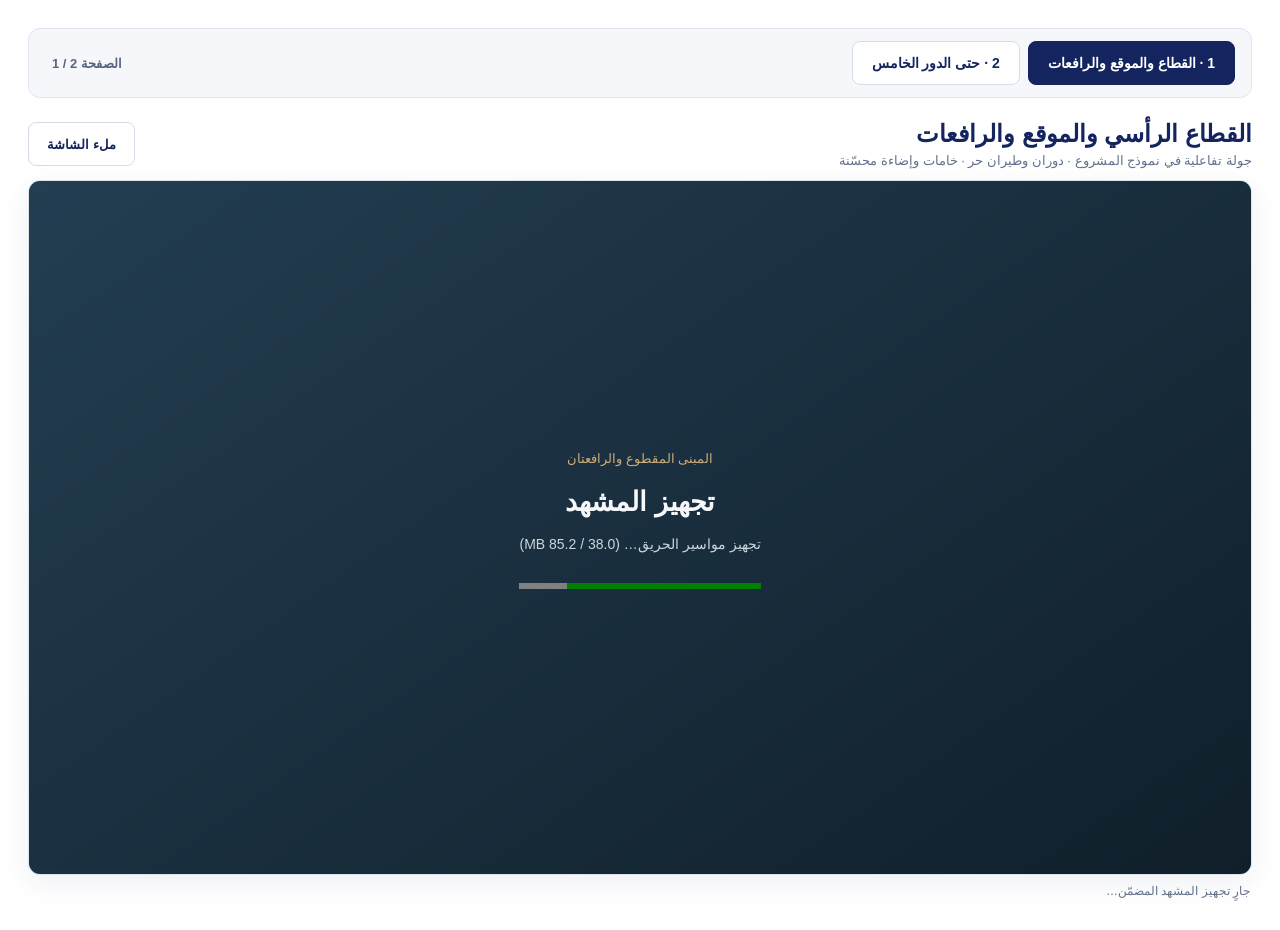
<file: index.html>
<!DOCTYPE html>
<html lang="en">
<head>
<meta charset="UTF-8">
<meta name="viewport" content="width=device-width, initial-scale=1">
<title>والدورف أستوريا — القطاع والموقع والرافعات</title>
<style>
  :root{
    --navy:#0d1b4b;
    --navy-2:#13245e;
    --blue:#1f6fd6;
    --green:#1c8a4a;
    --orange:#e08a1e;
    --red:#d23b3b;
    --grey:#d9dce3;
    --bg:#ffffff;
    --card-bg:#f7f8fb;
  }
  *{box-sizing:border-box;}
  body{
    margin:0;
    font-family:'Segoe UI', Arial, sans-serif;
    background:var(--bg);
    color:var(--navy);
    padding:28px;
  }
  .page{ display:none; }
  .page.active{ display:block; animation: fadeInOutLoopPage .5s ease; }
  @keyframes fadeInOutLoopPage{ from{opacity:0;} to{opacity:1;} }
</style>

<style id="reportTwoPageStyle">
.report-pager{max-width:1560px;margin:0 auto 22px;display:flex;align-items:center;justify-content:space-between;gap:14px;padding:12px 16px;background:#f5f7fb;border:1px solid #e0e5ef;border-radius:12px;font-family:'Segoe UI',Tahoma,sans-serif;}
.report-page-buttons{display:flex;gap:8px;flex-wrap:wrap}.report-page-button{border:1px solid #d5dce8;background:white;color:#13245e;padding:11px 19px;border-radius:8px;font:700 14px 'Segoe UI',Tahoma,sans-serif;cursor:pointer;min-height:44px;}
.report-page-button[aria-current="page"]{background:#13245e;border-color:#13245e;color:white}.report-page-button:focus-visible,.walk-report-fullscreen:focus-visible{outline:3px solid #69a8fa;outline-offset:3px}
.report-counter{font-size:13px;font-weight:700;color:#586582;white-space:nowrap}.report-counter span{display:inline-block;margin-inline-start:7px;direction:ltr}
#page1{max-width:1560px;margin:0 auto;break-before:page}.walk-report-heading{display:flex;align-items:center;justify-content:space-between;gap:15px;margin-bottom:12px}.walk-report-heading h2{font-size:24px;margin:0;color:#13245e}.walk-report-heading p{margin:5px 0 0;color:#61718c;font-size:13px}.walk-report-fullscreen{background:#fff;border:1px solid #d5dce8;color:#13245e;border-radius:8px;padding:11px 18px;font:700 13px 'Segoe UI',Tahoma,sans-serif;cursor:pointer;white-space:nowrap;min-height:44px}
.walk-report-shell{position:relative;background:#e9eff3;border:1px solid #dce3ea;border-radius:12px;overflow:hidden;height:calc(100dvh - 205px);min-height:620px;box-shadow:0 8px 28px #13245e12}
#reportWalkthrough{display:block;width:100%;height:100%;border:0}.walk-report-shell:fullscreen{width:100vw;height:100dvh;max-width:none;min-height:0;border:0;border-radius:0}.walk-report-status{font-size:12px;color:#62738b;margin:9px 2px 0;min-height:18px}.walk-report-print{display:none}
@media(max-width:720px){body{padding:12px}.report-pager{padding:10px;gap:10px;margin-bottom:16px}.report-page-button{font-size:12px;padding:10px 12px}.report-counter{font-size:11px}.walk-report-heading h2{font-size:20px}.walk-report-heading p{font-size:11px}.walk-report-fullscreen{font-size:11px;padding:10px}.walk-report-shell{min-height:650px;height:calc(100dvh - 190px)}}
@media print{.report-pager,.walk-report-fullscreen,.walk-report-shell,.walk-report-status{display:none!important}#page1{display:block!important;page-break-before:always}.walk-report-print{display:block;font-size:16px;color:#13245e;padding:40px;border:1px solid #ddd}}
@media(prefers-reduced-motion:reduce){.page.active{animation:none}}
</style>
<style>#page2{max-width:1560px;margin:0 auto;break-before:page}</style></head>
<body>
<nav class="report-pager" aria-label="صفحة التقرير" dir="rtl"><div class="report-page-buttons"><button class="report-page-button" type="button" id="reportPage1" data-report-page="1" aria-controls="page1" aria-current="page">1 · القطاع والموقع والرافعات</button><button class="report-page-button" type="button" id="reportPage2" data-report-page="2" aria-controls="page2">2 · حتى الدور الخامس</button></div><div class="report-counter">الصفحة <span id="pagerCounter">1 / 2</span></div></nav>
<style>#page1{max-width:1560px;margin:0 auto;break-before:page}@media print{#page1{display:block!important;page-break-before:always}}</style>
<div id="page1" class="page active" aria-hidden="false"><div class="walk-report-heading" dir="rtl"><div><h2>القطاع الرأسي والموقع والرافعات</h2><p>جولة تفاعلية في نموذج المشروع · دوران وطيران حر · خامات وإضاءة محسّنة</p></div><button type="button" class="walk-report-fullscreen" id="reportSectionFullscreen">ملء الشاشة</button></div><div class="walk-report-shell" id="reportSectionShell"><iframe id="reportSection" title="جولة المبنى المقطوع والرافعتين" allow="fullscreen" style="display:block;width:100%;height:100%;border:0"></iframe></div><div id="reportSectionStatus" class="walk-report-status" dir="rtl" role="status">اختر الصفحة لفتح المشهد.</div><div class="walk-report-print" dir="rtl">المشهد ثلاثي الأبعاد متاح تفاعليًا في الصفحة الوحيدة من ملف HTML.</div></div>
<div id="page2" class="page" aria-hidden="true"><div class="walk-report-heading" dir="rtl"><div><h2>حتى الدور الخامس · UP TO 5TH</h2><p>جولة تفاعلية في نموذج المشروع · دوران وطيران حر · خامات وإضاءة محسّنة</p></div><button type="button" class="walk-report-fullscreen" id="reportSection2Fullscreen">ملء الشاشة</button></div><div class="walk-report-shell" id="reportSection2Shell"><iframe id="reportSection2" title="المبنى حتى الدور الخامس وشبكات المواسير" allow="fullscreen" style="display:block;width:100%;height:100%;border:0"></iframe></div><div id="reportSection2Status" class="walk-report-status" dir="rtl" role="status">اختر الصفحة لفتح المشهد.</div><div class="walk-report-print" dir="rtl">المشهد ثلاثي الأبعاد متاح تفاعليًا في الصفحة الثانية من ملف HTML.</div></div>


<script id="reportTwoPageController">
(function(){'use strict';var TOTAL_PAGES=2;window.TOTAL_PAGES=TOTAL_PAGES;var current=0;
var pages=[1,2].map(function(n){var id='reportSection'+(n===1?'':'2');return {n:n,id:id,page:document.getElementById('page'+n),frame:document.getElementById(id),status:document.getElementById(id+'Status'),button:document.getElementById('reportPage'+n),mounted:false};});
function notify(){pages.forEach(function(p){if(p.mounted)p.frame.contentWindow.postMessage({type:'report-section-visibility',visible:p.n===current&&!document.hidden},'*');});}
function mount(p){p.mounted=true;p.status.textContent='جارٍ تجهيز المشهد المضمّن…';var u=p.n===1?'section1.html':'section2.html';if(p.frame.getAttribute('src')===u){p.frame.contentWindow.location.reload();}else{p.frame.src=u;}}
function show(n){n=n===2?2:1;current=n;pages.forEach(function(p){var active=p.n===n;p.page.classList.toggle('active',active);p.page.setAttribute('aria-hidden',String(!active));if(active)p.button.setAttribute('aria-current','page');else p.button.removeAttribute('aria-current');});document.getElementById('pagerCounter').textContent=n+' / '+TOTAL_PAGES;var p=pages[n-1];if(!p.mounted)requestAnimationFrame(function(){mount(p);});notify();if(location.hash!=='#page'+n)history.replaceState(null,'',location.pathname+location.search+'#page'+n);}
pages.forEach(function(p){p.button.onclick=function(){show(p.n);};p.frame.addEventListener('load',notify);document.getElementById(p.id+'Fullscreen').onclick=async function(){try{if(document.fullscreenElement)await document.exitFullscreen();else await document.getElementById(p.id+'Shell').requestFullscreen();}catch(e){p.status.textContent='استخدم تكبير المتصفح لعرض المشهد.';}};});
document.addEventListener('visibilitychange',notify);window.addEventListener('hashchange',function(){show(location.hash==='#page2'?2:1);});window.addEventListener('message',function(e){var p=pages.find(function(p){return e.source===p.frame.contentWindow;});if(!p)return;if(e.data?.type==='report-section-ready'){p.frame.dataset.ready='true';p.status.textContent='اسحب للدوران · الطيران الحر: WASD · الصعود والنزول: E / Q · حفظ صورة بدقة 4K';notify();}if(e.data?.type==='report-section-paused')p.frame.dataset.paused=String(e.data.paused);if(e.data?.type==='report-section-error')p.status.textContent=e.data.message;if(e.data?.type==='report-section-reload')mount(p);});show(location.hash==='#page2'?2:1);
})();</script>
</body></html>
</file>
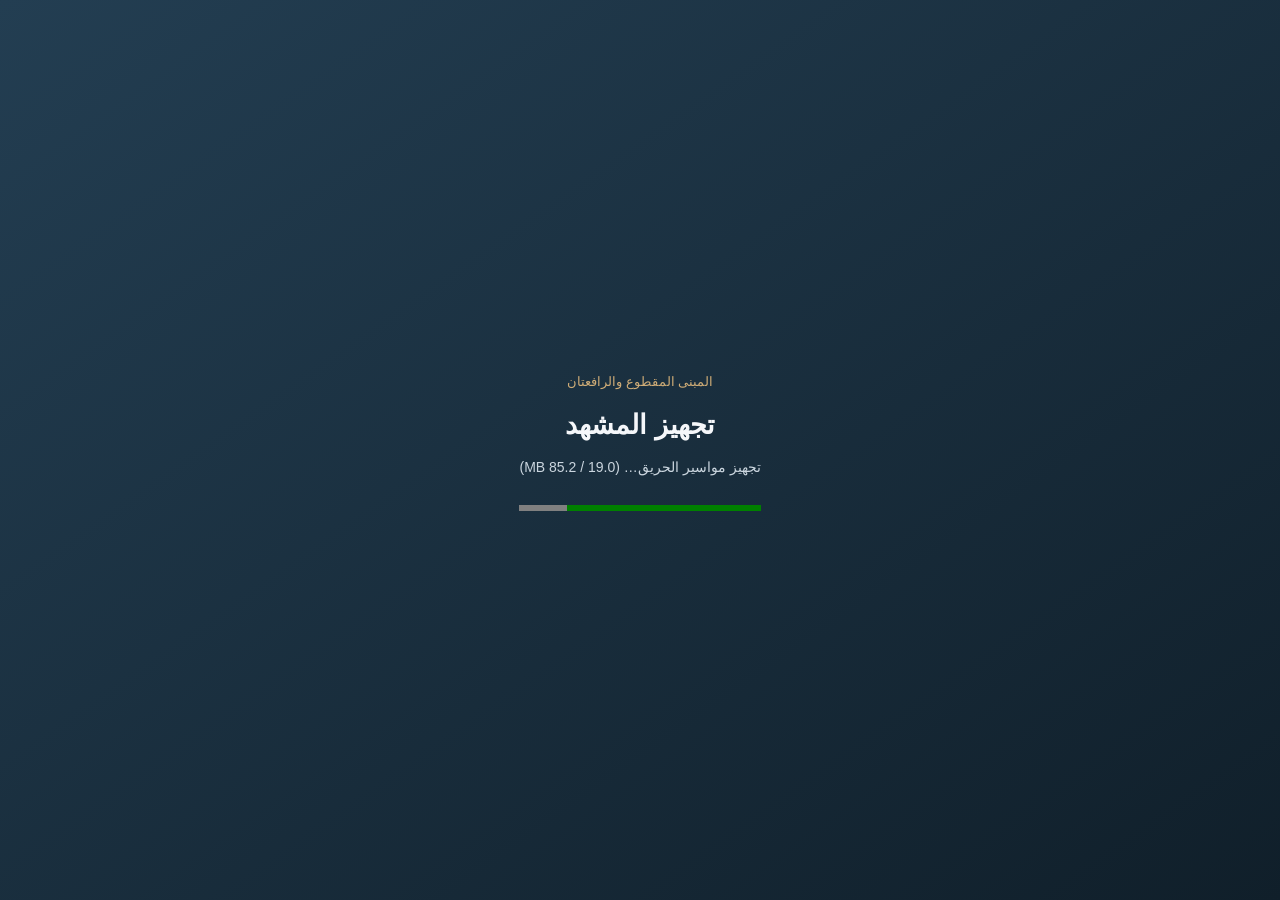
<file: section1.html>
<!DOCTYPE html><html lang="ar" dir="rtl"><head><meta charset="utf-8"><meta name="viewport" content="width=device-width,initial-scale=1"><title>والدورف أستوريا — القطاع والموقع</title><link rel="stylesheet" href="assets/css/section.css"></head><body><canvas id="canvas" tabindex="0" aria-label="مشهد ثلاثي الأبعاد للمبنى المقطوع والرافعتين؛ اسحب للدوران أو اختر الطيران الحر"></canvas><header class="header"><h1>والدورف أستوريا · المدينة المنورة</h1><p>القطاع الرأسي والموقع — جولة تفاعلية</p></header><details class="panel" open><summary>التحكم بالمشهد</summary><div class="controls"><span class="label">طريقة التحرك</span><div class="row"><button id="orbit" aria-pressed="true">دوران</button><button id="fly" aria-pressed="false">طيران حر</button></div><span class="label">نقطة المشاهدة</span><select id="view" aria-label="نقطة المشاهدة"><option value="overview">المبنى والرافعتان</option><option value="section">واجهة القطاع</option><option value="worker">العامل · الدور المحدد</option><option value="waste">مسار إلقاء المخلفات</option><option value="wasteEnd">نهاية المسار بالدور السفلي</option><option value="inside">داخل القطاع</option><option value="roof">السطح</option><option value="top">المخطط العلوي</option></select><span class="label">جودة العرض</span><select id="quality" aria-label="جودة العرض"><option value="high">عالية</option><option value="ultra">فائقة · عرض بدقة أعلى</option><option value="balanced">متوازنة · حركة أسرع</option></select><span class="label">الإضاءة</span><select id="lighting" aria-label="الإضاءة"><option value="day">نهار صافٍ</option><option value="warm">شمس دافئة</option></select><span class="label">عناصر المشهد</span><label class="check"><input id="ph" type="checkbox" checked>شبكة PH · 80003</label><label class="check"><input id="fire" type="checkbox" checked>مواسير الحريق</label><label class="check"><input id="services" type="checkbox" checked>الجزء المضاف · SYD DR 80002</label><label class="check"><input id="exterior" type="checkbox">الواجهات الخارجية</label><label class="check"><input id="building" type="checkbox" checked>المبنى المقطوع</label><label class="check"><input id="site" type="checkbox" checked>الموقع والمباني المحيطة</label><label class="check"><input id="cranes" type="checkbox" checked>الرافعتان البرجيتان</label><label class="check"><input id="wasteRoute" type="checkbox" checked>مسار إلقاء المخلفات</label><label class="check"><input id="auto" type="checkbox">دوران تلقائي</label><div id="flysettings" hidden><span class="label">سرعة الطيران</span><input id="speed" aria-label="سرعة الطيران" type="range" min="1" max="18" value="7"></div></div></details><div class="bottom"><div class="hint" id="hint">اسحب للدوران · عجلة الفأرة للتقريب · زر الفأرة الأيمن للتحريك<br>انقر مرتين على جزء من المبنى للتركيز عليه</div><div class="actions"><button id="reset">إعادة المنظور</button><button id="shot">حفظ صورة 4K</button><button id="help">طريقة الاستخدام</button></div></div><div id="crosshair"></div><div id="touchpad"><span></span><button data-key="KeyW" aria-label="للأمام">↑</button><button data-key="KeyE" aria-label="ارتفاع">＋</button><button data-key="KeyA" aria-label="يسار">←</button><button data-key="KeyS" aria-label="للخلف">↓</button><button data-key="KeyD" aria-label="يمين">→</button><span></span><button data-key="KeyQ" aria-label="انخفاض">−</button></div><div id="toast" role="status"></div><dialog id="helpdialog"><h2>استكشف المبنى</h2><p><b>الدوران:</b> اسحب بالفأرة أو بإصبع واحد، وقرّب بالعجلة أو بإصبعين. الزر الأيمن يحرك نقطة التركيز.</p><p><b>الطيران الحر:</b> اسحب للنظر، واستخدم <kbd>W A S D</kbd> أو الأسهم للتحرك، <kbd>E</kbd> للصعود و<kbd>Q</kbd> للنزول. اضغط <kbd>Shift</kbd> لزيادة السرعة. على الهاتف استخدم أزرار الاتجاهات.</p><p>يمكن إخفاء المباني المحيطة لعرض القطاع والأدوار السفلية كاملة. الطيران الحر يسمح بعبور العناصر لاستكشاف التفاصيل.</p><button id="closehelp">فهمت</button></dialog><div id="loader"><div class="load-inner"><div style="color:#d0ad77;font-size:13px">المبنى المقطوع والرافعتان</div><h2>تجهيز المشهد</h2><p id="loadstatus">فك بيانات النموذج وتحضير الخامات والإضاءة…</p><progress id="progress" max="100" value="5"></progress><p id="error" role="alert"></p></div></div><script src="assets/js/section1.loader.js"></script><script src="assets/js/section1.app.js"></script></body></html>
</file>
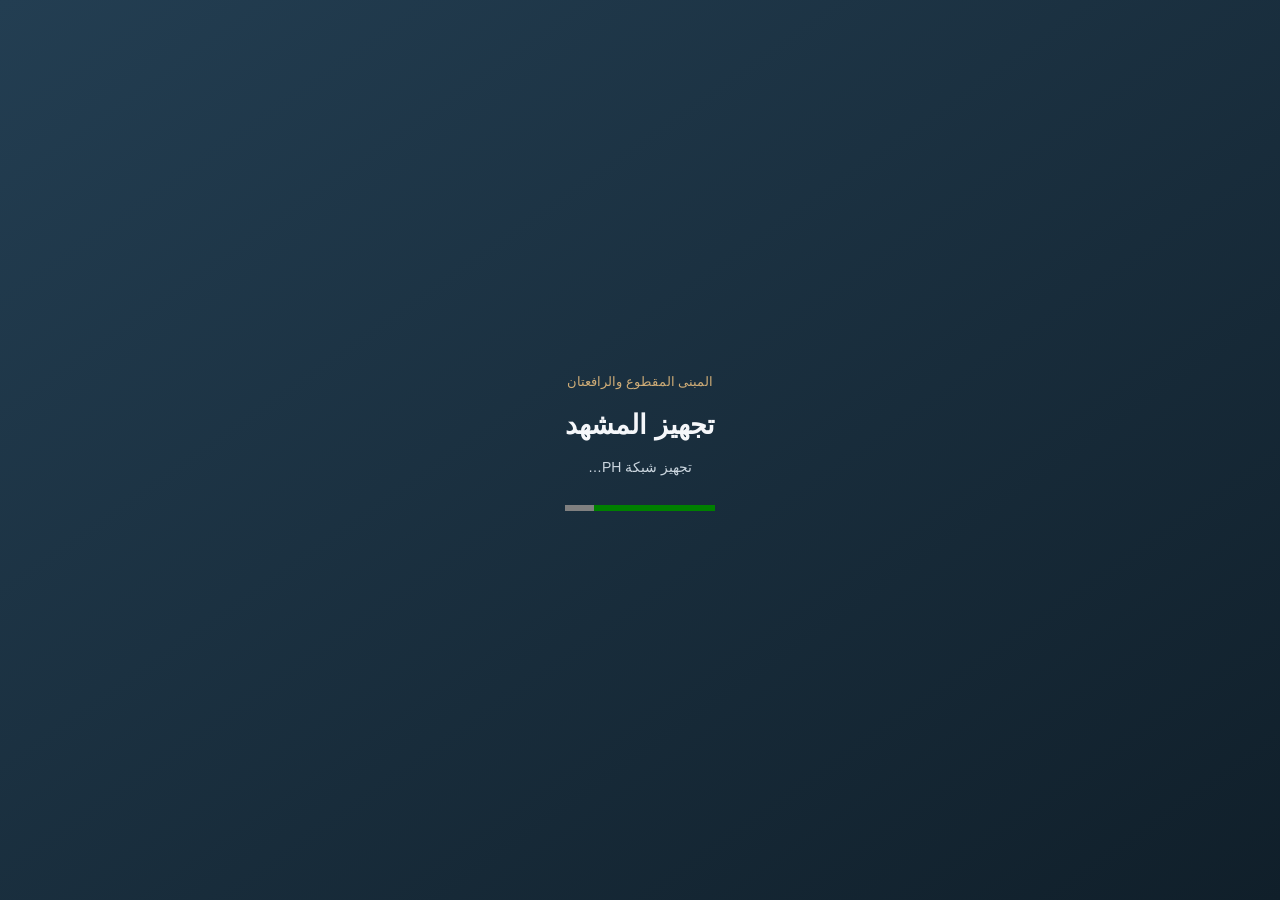
<file: section2.html>
<!DOCTYPE html><html lang="ar" dir="rtl"><head><meta charset="utf-8"><meta name="viewport" content="width=device-width,initial-scale=1"><title>والدورف أستوريا — القطاع والموقع</title><link rel="stylesheet" href="assets/css/section.css"></head><body><canvas id="canvas" tabindex="0" aria-label="مشهد ثلاثي الأبعاد للمبنى المقطوع والرافعتين؛ اسحب للدوران أو اختر الطيران الحر"></canvas><header class="header"><h1>والدورف أستوريا · المدينة المنورة</h1><p>القطاع حتى الدور الخامس — جولة تفاعلية</p></header><details class="panel" open><summary>التحكم بالمشهد</summary><div class="controls"><span class="label">طريقة التحرك</span><div class="row"><button id="orbit" aria-pressed="true">دوران</button><button id="fly" aria-pressed="false">طيران حر</button></div><span class="label">نقطة المشاهدة</span><select id="view" aria-label="نقطة المشاهدة"><option value="overview">المبنى والرافعتان</option><option value="section">واجهة القطاع</option><option value="waste">مسار إلقاء المخلفات</option><option value="wasteEnd">نهاية المسار بالدور السفلي</option><option value="inside">داخل القطاع</option><option value="roof">السطح</option><option value="top">المخطط العلوي</option></select><span class="label">جودة العرض</span><select id="quality" aria-label="جودة العرض"><option value="high">عالية</option><option value="ultra">فائقة · عرض بدقة أعلى</option><option value="balanced">متوازنة · حركة أسرع</option></select><span class="label">الإضاءة</span><select id="lighting" aria-label="الإضاءة"><option value="day">نهار صافٍ</option><option value="warm">شمس دافئة</option></select><span class="label">عناصر المشهد</span><label class="check"><input id="ph" type="checkbox" checked>شبكة PH · 80003</label><label class="check"><input id="fire" type="checkbox" checked>مواسير الحريق</label><label class="check"><input id="services" type="checkbox" checked>الجزء المضاف · SYD DR 80002</label><label class="check"><input id="exterior" type="checkbox">الواجهات الخارجية</label><label class="check"><input id="building" type="checkbox" checked>المبنى المقطوع</label><label class="check"><input id="site" type="checkbox" checked>الموقع والمباني المحيطة</label><label class="check"><input id="cranes" type="checkbox" checked>الرافعتان البرجيتان</label><label class="check"><input id="wasteRoute" type="checkbox" checked>مسار إلقاء المخلفات</label><label class="check"><input id="auto" type="checkbox">دوران تلقائي</label><div id="flysettings" hidden><span class="label">سرعة الطيران</span><input id="speed" aria-label="سرعة الطيران" type="range" min="1" max="18" value="7"></div></div></details><div class="bottom"><div class="hint" id="hint">اسحب للدوران · عجلة الفأرة للتقريب · زر الفأرة الأيمن للتحريك<br>انقر مرتين على جزء من المبنى للتركيز عليه</div><div class="actions"><button id="reset">إعادة المنظور</button><button id="shot">حفظ صورة 4K</button><button id="help">طريقة الاستخدام</button></div></div><div id="crosshair"></div><div id="touchpad"><span></span><button data-key="KeyW" aria-label="للأمام">↑</button><button data-key="KeyE" aria-label="ارتفاع">＋</button><button data-key="KeyA" aria-label="يسار">←</button><button data-key="KeyS" aria-label="للخلف">↓</button><button data-key="KeyD" aria-label="يمين">→</button><span></span><button data-key="KeyQ" aria-label="انخفاض">−</button></div><div id="toast" role="status"></div><dialog id="helpdialog"><h2>استكشف المبنى</h2><p><b>الدوران:</b> اسحب بالفأرة أو بإصبع واحد، وقرّب بالعجلة أو بإصبعين. الزر الأيمن يحرك نقطة التركيز.</p><p><b>الطيران الحر:</b> اسحب للنظر، واستخدم <kbd>W A S D</kbd> أو الأسهم للتحرك، <kbd>E</kbd> للصعود و<kbd>Q</kbd> للنزول. اضغط <kbd>Shift</kbd> لزيادة السرعة. على الهاتف استخدم أزرار الاتجاهات.</p><p>يمكن إخفاء المباني المحيطة لعرض القطاع والأدوار السفلية كاملة. الطيران الحر يسمح بعبور العناصر لاستكشاف التفاصيل.</p><button id="closehelp">فهمت</button></dialog><div id="loader"><div class="load-inner"><div style="color:#d0ad77;font-size:13px">المبنى المقطوع والرافعتان</div><h2>تجهيز المشهد</h2><p id="loadstatus">فك بيانات النموذج وتحضير الخامات والإضاءة…</p><progress id="progress" max="100" value="5"></progress><p id="error" role="alert"></p></div></div><script src="assets/js/section2.loader.js"></script><script src="assets/js/section2.app.js"></script></body></html>
</file>
<file: assets/css/section.css>
:root{font-family:Tahoma,'Segoe UI',sans-serif;color:#f5f7fa;color-scheme:dark}*{box-sizing:border-box}body{margin:0;overflow:hidden;background:#bfd0da}button,select,input{font:inherit}button,select{min-height:40px;cursor:pointer;border:1px solid #ffffff30;color:inherit;background:#162b3cde;border-radius:6px;padding:8px 12px}button:hover,button[aria-pressed=true]{background:#947346;border-color:#c8a674}button:focus-visible,select:focus-visible,input:focus-visible{outline:3px solid #efd18c;outline-offset:3px}#canvas{display:block;width:100vw;height:100vh;touch-action:none;outline:none}.header{position:absolute;top:20px;right:22px;pointer-events:none;background:#102535cf;border-radius:8px;padding:12px 16px}.header h1{font-size:23px;margin:0 0 8px}.header p{font-size:12px;margin:0;color:#f1f3f4}.panel{position:absolute;left:18px;top:18px;background:#102535e8;border:1px solid #ffffff25;border-radius:10px;width:234px;max-height:calc(100vh - 115px);overflow:auto;box-shadow:0 8px 32px #0b1d3330;backdrop-filter:blur(12px)}.panel summary{padding:15px;font-size:14px;font-weight:bold;cursor:pointer}.controls{padding:0 13px 14px}.row{display:flex;gap:6px;margin-bottom:10px}.row button{flex:1}.label{font-size:11px;color:#c8d2db;display:block;margin:15px 0 7px}.controls select{width:100%}.check{display:flex;align-items:center;gap:8px;padding:7px 0;font-size:12px}.check input{accent-color:#caa774;width:17px;height:17px}.bottom{position:absolute;bottom:18px;left:18px;right:18px;display:flex;justify-content:space-between;gap:12px;align-items:end;pointer-events:none}.hint{background:#102535dd;border:1px solid #ffffff20;border-radius:8px;padding:11px 15px;font-size:12px;line-height:1.8;max-width:650px}.actions{display:flex;gap:8px;pointer-events:auto}#loader{position:absolute;inset:0;background:linear-gradient(145deg,#233e52,#101f2a);display:flex;align-items:center;justify-content:center;text-align:center;padding:30px;z-index:5}.load-inner{max-width:500px}.load-inner h2{font-size:27px;margin:20px 0 12px}.load-inner p{font-size:14px;color:#cbd6df;line-height:1.8}progress{width:100%;height:6px;border:0;accent-color:#c7a270}#error{color:#ffcfb9;white-space:pre-wrap;line-height:1.8}#crosshair{position:absolute;left:50%;top:50%;width:12px;height:12px;border:1px solid #fff9;border-radius:50%;pointer-events:none;display:none}#touchpad{position:absolute;right:18px;bottom:110px;display:none;direction:ltr;grid-template-columns:repeat(3,44px);gap:4px}#touchpad button{padding:0;user-select:none;touch-action:none}dialog{border:1px solid #ffffff30;background:#172d3e;color:#fff;border-radius:12px;max-width:520px;line-height:1.9;padding:25px}dialog::backdrop{background:#0008}dialog h2{margin-top:0;font-size:20px}kbd{font-family:inherit;background:#ffffff20;border-radius:3px;padding:1px 5px}#toast{position:absolute;top:90px;right:22px;background:#132d41e8;border-radius:6px;font-size:12px;padding:12px;max-width:330px;display:none}#speed{width:100%;accent-color:#caa774}
@media(max-width:760px){.header{top:14px;right:13px;max-width:60%}.header h1{font-size:17px}.header p{font-size:10px;line-height:1.7}.panel{top:105px;left:10px;width:205px;max-height:calc(100vh - 220px)}.panel summary{padding:11px;font-size:12px}.bottom{bottom:10px;left:10px;right:10px;align-items:end}.hint{font-size:10px;max-width:57%;padding:8px}.actions{flex-direction:column;gap:4px}.actions button{font-size:11px;padding:7px 10px}.row button{font-size:11px}#toast{top:72px;right:10px;max-width:65%}}@media(prefers-reduced-motion:reduce){*{scroll-behavior:auto!important}}
</file>
